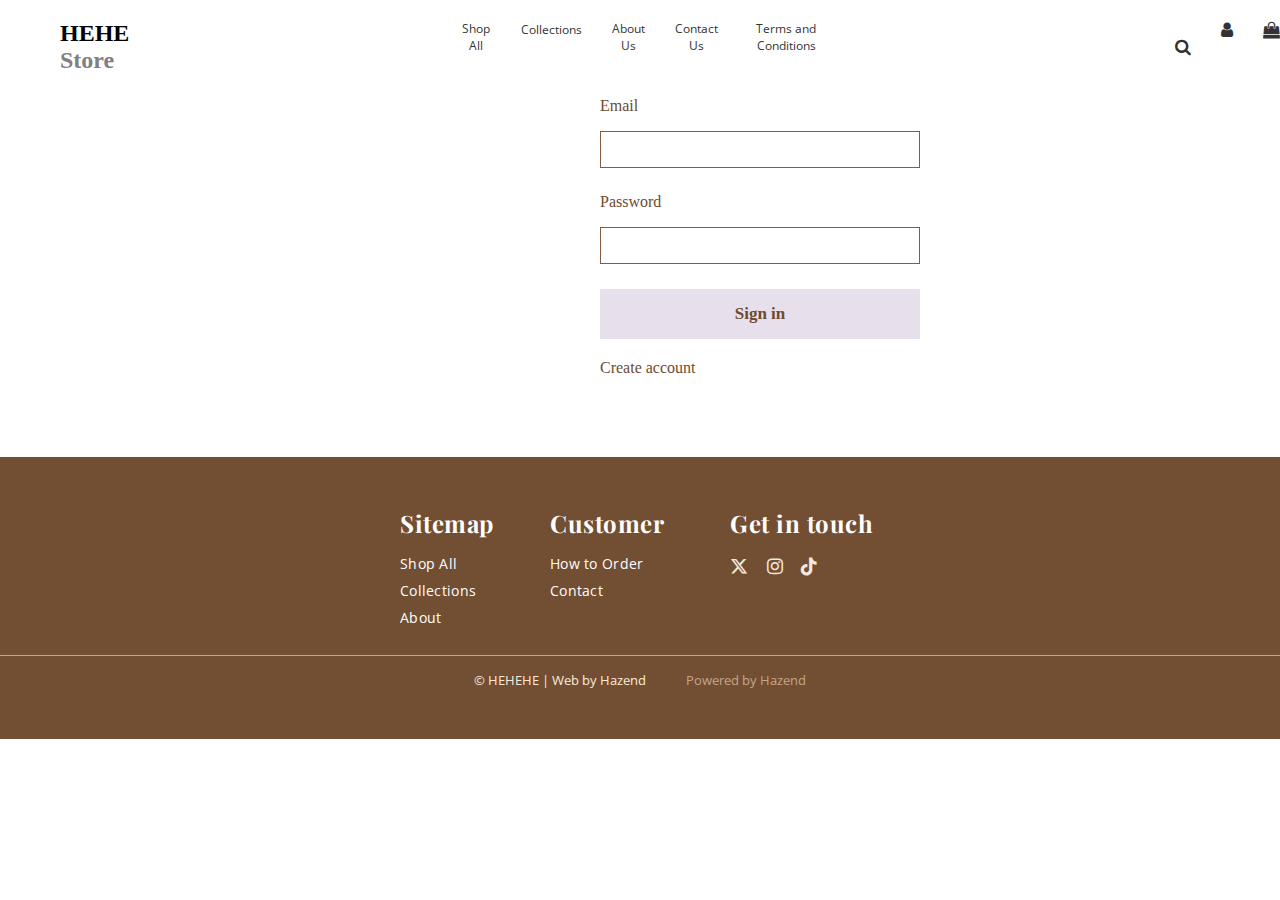
<file: login.html>
<!DOCTYPE html>
<html lang="en">
<head>
    <meta charset="UTF-8">
    <meta name="viewport" content="width=device-width, initial-scale=1.0">
    <title>HEHEHE Store</title>
    <link href="css/style.css" rel="stylesheet" type="text/css" />
    <link href="css/footer.css" rel="stylesheet">
    <link href="css/navbar.css" rel="stylesheet">
    <link href="css/sizepop.css" rel="stylesheet">
    <link href="css/Shop.css" rel="stylesheet">
    <link href="css/login.css" rel="stylesheet">
    
  <link rel="preconnect" href="https://fonts.googleapis.com">
  <link rel="stylesheet" href="https://cdnjs.cloudflare.com/ajax/libs/font-awesome/6.4.0/css/all.min.css">
  <link href="https://fonts.googleapis.com/css2?family=Playfair+Display:wght@600&family=Open+Sans&display=swap"rel="stylesheet">
  <link rel="stylesheet" href="https://cdnjs.cloudflare.com/ajax/libs/font-awesome/6.4.0/css/all.min.css">
</head>

<body>

<h2 class="login-type">Login</h2>
<div class="input-class">
<label for="email">Email</label>
<input id="email" type="email"  required>

<label for="password">Password</label>
<input id="password" type="password" required>

<button onclick="login()" class="sign-in">Sign in</button>
</div>


  <a href="register.html" class="register">Create account</a>

<script src="js/auth.js"></script>

<div id="navbar"></div>
<div id="footer"></div>
<div class="s-popup"></div>

<script src="js/navbar.js"></script>
<script src="js/products.js"></script>
<script src="js/footer.js"></script>
<script src="js/popup.js"></script>
<script src="js/cart.js"></script>
<script src="js/products.js"></script>
<!-- <script src="js/search.js"></script> -->




</body>
</html>
</file>
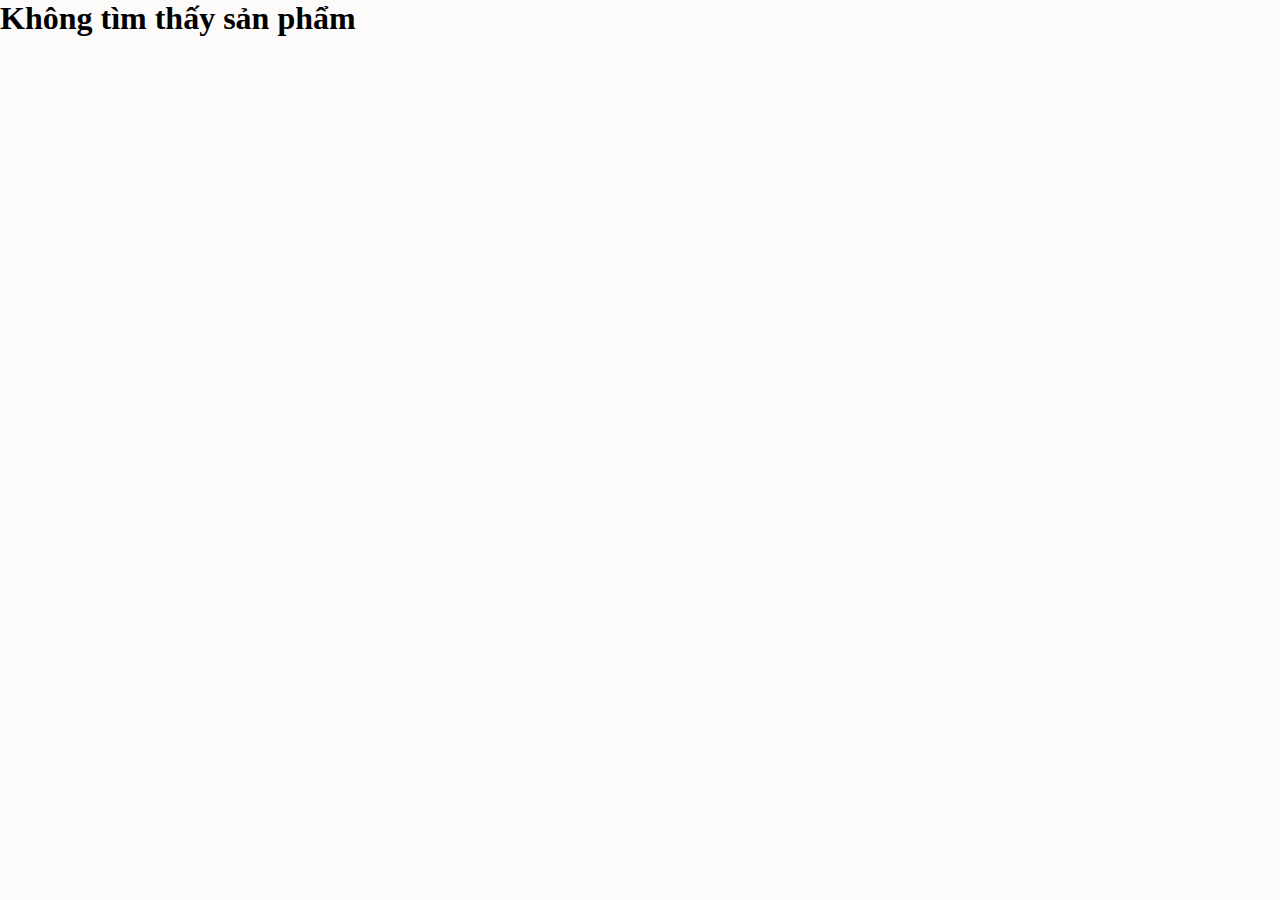
<file: product.html>
<!DOCTYPE html>
<html lang="en">
<head>
    <meta charset="UTF-8">
    <meta name="viewport" content="width=device-width, initial-scale=1.0">
    <title>HEHEHE Store</title>

    <link href="css/product.css" rel="stylesheet">
    <link href="css/footer.css" rel="stylesheet">
    <link href="css/navbar.css" rel="stylesheet">
    

  <link rel="preconnect" href="https://fonts.googleapis.com">
  <link rel="stylesheet" href="https://cdnjs.cloudflare.com/ajax/libs/font-awesome/6.4.0/css/all.min.css">
  <link href="https://fonts.googleapis.com/css2?family=Playfair+Display:wght@600&family=Open+Sans&display=swap"rel="stylesheet">
  <link rel="stylesheet" href="https://cdnjs.cloudflare.com/ajax/libs/font-awesome/6.4.0/css/all.min.css">
</head>

<body>


<div class="product-detail">
    <div class="products-left">
        <img id="image" class="main-img">
        <div id="thumbs" class="thumb-list"></div>
    </div>

    <div class="products-right">
      <h1 id="decs"></h1>
      <h1 id="name"></h1>
      <h3 class="Ps"><strong>Price:</strong></h3>
      <p id="price"></p>
      <div class="size-picker">
        <h3><strong>Size:</strong></h3>
          <div class="sizes">
           <button class="size-btn" data-size="S">S</button>
           <button class="size-btn" data-size="M">M</button>
           <button class="size-btn" data-size="L">L</button>
          </div>
      </div>
      <h3 class="Qs">QUANTITY</h3>
      <div class="quantity-box">
         <button class="qty-btn minus">-</button>
           <span id="qty-value">1</span>
         <button class="qty-btn plus">+</button>
      </div>

      <button id="add-cart">Add to cart</button>
    </div>

</div>
<div id="footer"></div>
<div id="navbar"></div>


<script src="js/products.js"></script>
<script src="js/product.js"></script>
<script src="js/footer.js"></script>
<script src="js/navbar.js"></script>
<script src="js/cart.js"></script>
<!-- <script src="js/search.js"></script> -->


</body>
</html>
</file>
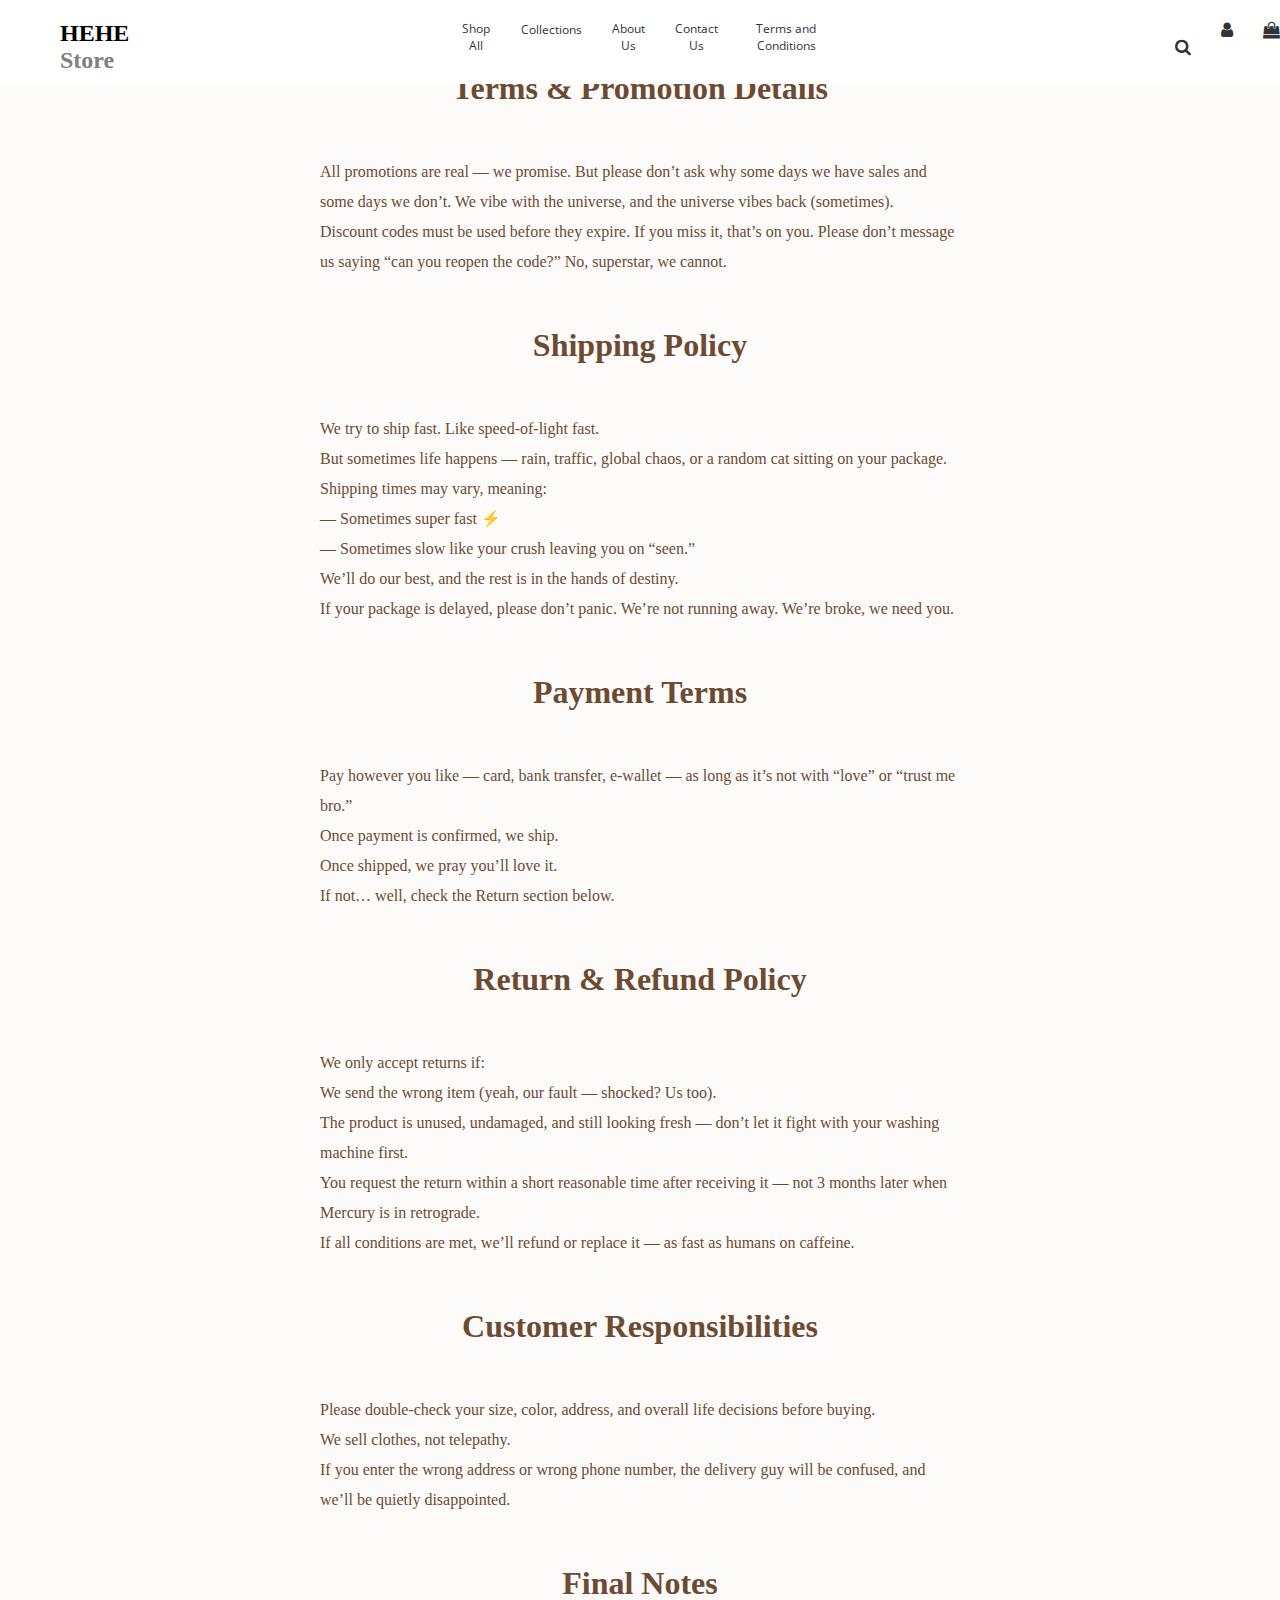
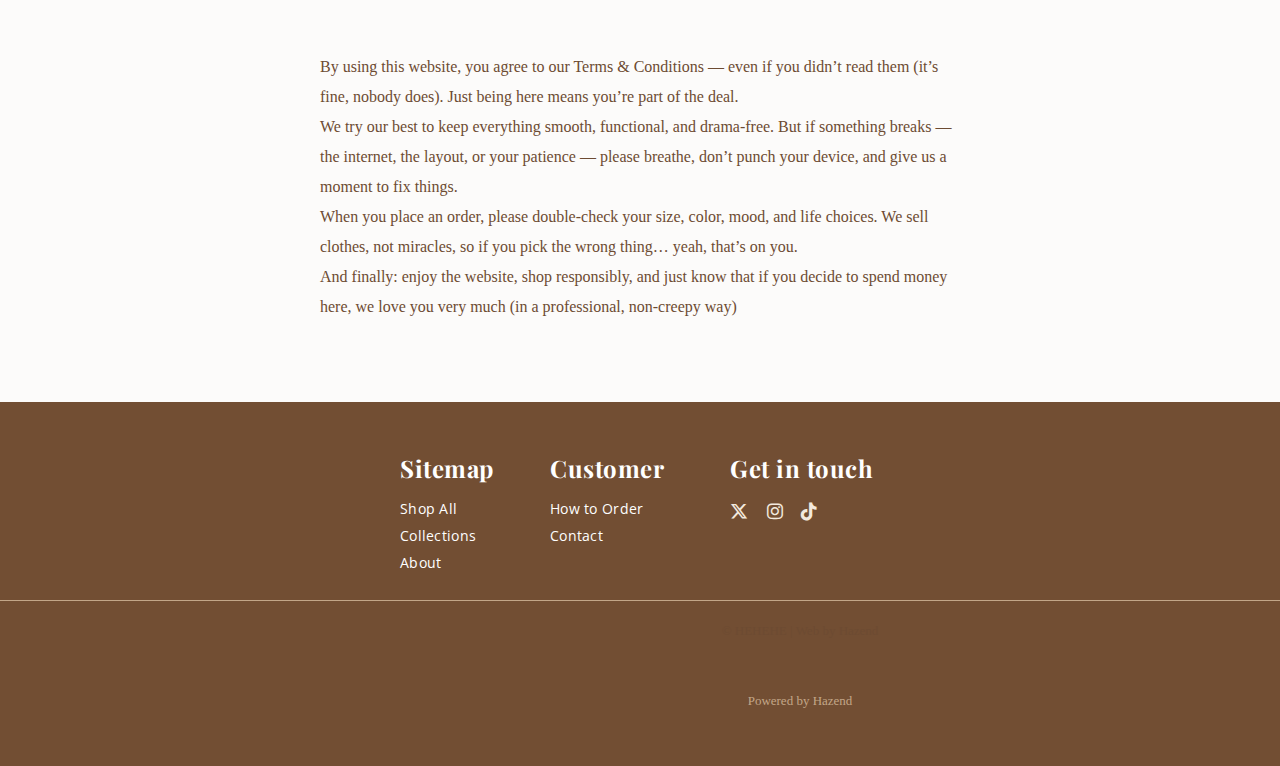
<file: term.html>
<!DOCTYPE html>
<html lang="en">
<head>
    <meta charset="UTF-8">
    <meta name="viewport" content="width=device-width, initial-scale=1.0">
    <title>HEHEHE Store</title>
    <link href="css/style.css" rel="stylesheet" type="text/css" />
    <link href="css/term.css" rel="stylesheet">
    <link href="css/footer.css" rel="stylesheet">
    <link href="css/navbar.css" rel="stylesheet">

  <link rel="preconnect" href="https://fonts.googleapis.com">
  <link rel="stylesheet" href="https://cdnjs.cloudflare.com/ajax/libs/font-awesome/6.4.0/css/all.min.css">
  <link href="https://fonts.googleapis.com/css2?family=Playfair+Display:wght@600&family=Open+Sans&display=swap"rel="stylesheet">
  <link rel="stylesheet" href="https://cdnjs.cloudflare.com/ajax/libs/font-awesome/6.4.0/css/all.min.css">
</head>

<body>
    <section class="term-con">
        <div class="term">
           <h1>Terms & Promotion Details</h1>
           <p>All promotions are real — we promise. But please don’t ask why some days we have sales and some days we don’t. We vibe with the universe, and the universe vibes back (sometimes).</p>
           <p>Discount codes must be used before they expire. If you miss it, that’s on you. Please don’t message us saying “can you reopen the code?” No, superstar, we cannot.</p>
        </div>
        <div class="ship">
            <h1>Shipping Policy</h1>
            <p>We try to ship fast. Like speed-of-light fast.</p>
            <p>But sometimes life happens — rain, traffic, global chaos, or a random cat sitting on your package.</p>
            <p>Shipping times may vary, meaning:</p>
            <p>— Sometimes super fast ⚡</p>
            <p>— Sometimes slow like your crush leaving you on “seen.”</p>
            <p>We’ll do our best, and the rest is in the hands of destiny.</p>
            <p>If your package is delayed, please don’t panic. We’re not running away. We’re broke, we need you.</p>
        </div>
        <div class="payment">
            <h1>Payment Terms</h1>
            <p>Pay however you like — card, bank transfer, e-wallet — as long as it’s not with “love” or “trust me bro.”</p>
            <p>Once payment is confirmed, we ship.</p>
            <p>Once shipped, we pray you’ll love it.</p>
            <p>If not… well, check the Return section below.</p>
            <p></p>
        </div>
        <div class="return">
            <h1>Return & Refund Policy</h1>
            <p>We only accept returns if:</p>
            <p>We send the wrong item (yeah, our fault — shocked? Us too).</p>
            <p>The product is unused, undamaged, and still looking fresh — don’t let it fight with your washing machine first.</p>
            <p>You request the return within a short reasonable time after receiving it — not 3 months later when Mercury is in retrograde.</p>
            <p>If all conditions are met, we’ll refund or replace it — as fast as humans on caffeine.</p>
        </div>
        <div class="cus-res">
            <h1>Customer Responsibilities</h1>
            <p>Please double-check your size, color, address, and overall life decisions before buying.</p>
            <p>We sell clothes, not telepathy.</p>
            <p>If you enter the wrong address or wrong phone number, the delivery guy will be confused, and we’ll be quietly disappointed.</p>
            <p></p>
        </div>
        <div class="note">
            <h1>Final Notes</h1>
            <p>By using this website, you agree to our Terms & Conditions — even if you didn’t read them <span>(it’s fine, nobody does)</span>. Just being here means you’re part of the deal.</p>
            <p>We try our best to keep everything smooth, functional, and drama-free. But if something breaks — the internet, the layout, or your patience — please breathe, don’t punch your device, and give us a moment to fix things.</p>
            <p>When you place an order, please double-check your size, color, mood, and life choices. We sell clothes, not miracles, so if you pick the wrong thing… yeah, that’s on you.</p>
            <p>And finally: enjoy the website, shop responsibly, and just know that if you decide to spend money here, we love you very much (in a professional, non-creepy way)</p>
        </div>
    </section>

<div id="navbar"></div>
<div id="footer"></div>


<script src="js/navbar.js"></script>
<script src="js/footer.js"></script>
<script src="js/products.js"></script>
<!-- <script src="js/search.js"></script> -->


  
</body>
</html>
</file>
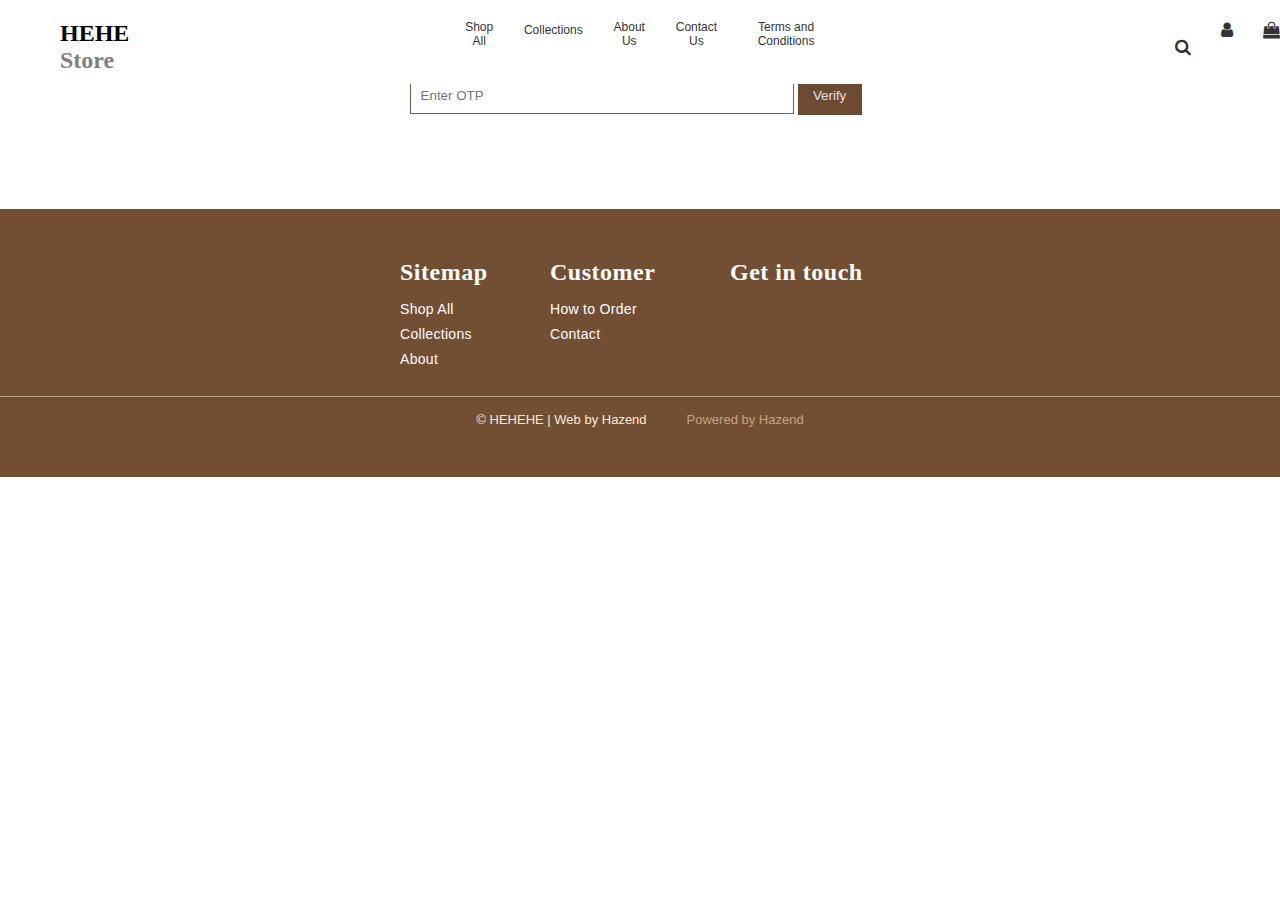
<file: verify.html>
<!-- verify.html -->

<!DOCTYPE html>
<html lang="en">
<head>
    <meta charset="UTF-8">
    <meta name="viewport" content="width=device-width, initial-scale=1.0">
    <title>HEHEHE Store - Verify</title>
    <link href="css/style.css" rel="stylesheet">
    <link href="css/login.css" rel="stylesheet">
    <link href="css/navbar.css" rel="stylesheet">
    <link href="css/footer.css" rel="stylesheet">
    <link href="css/verify.css" rel="stylesheet">


</head>

<body>

<h2>Verify Your Account</h2>

<div class="verify">
<input id="otpInput" placeholder="Enter OTP">
<button onclick="verifyOTP()" class="btn">Verify</button>
</div>

<!-- Chỉ cần file verify.js -->
<script src="js/verify.js"></script>

<!-- navbar, footer, popup -->
<div id="navbar"></div>
<div id="footer"></div>
<div class="s-popup"></div>

<script src="js/navbar.js"></script>
<script src="js/products.js"></script>
<script src="js/footer.js"></script>
<script src="js/popup.js"></script>
<!-- <script src="js/search.js"></script> -->


</body>
</html>
</file>
<file: css/style.css>
* {
  margin: 0;
  padding: 0;
  box-sizing: border-box;
}

body {
  margin: 0;
}



.hero {
  display: flex;  
  flex-wrap: wrap;
  margin-top: 65px;
}

.hero-left {
  flex: 1;
  overflow: hidden;
  object-fit: cover;
  padding: 0;
  display: flex;
}

.hero-left img {
  width: 50%;
  height: 600px;
  object-fit: cover;
}

.hero-right {
  flex: 1;
  padding-top: 200px;
  justify-content: center;
  background-color: #f0ccee;
}

.text-largee {
  font-family: 'Playfair Display', serif;
  font-size: 51px;
  margin-left: 75px;
  color: #63472aed;
  line-height: 1.2;
  margin-bottom: 20px;
}

.text-large {
  font-size: 13px;
  color: #665;
  line-height: 1.6;
  margin-left: 75px;
  font-family: 'Playfair Display', serif;
}

.product {
  display: flex;
  /* flex-wrap: wrap; */
  object-fit: cover;
  margin-top: 100px;
}

.product-left {
  display: flex;
  flex: 1;
  width: 100%;
}

.product-left img {
  width: 50%;
    height: 600px;
  object-fit: cover;
}

.product-right {
  flex: 1;
  height: 600px;
  display:flex;
}

.product-right img {
  width: 51.3%;
  object-fit: cover;
}


.typing {
  margin: 0;
}

.typing-mid {
  height: 200px;  
  font-family: 'Segoe Print';
  margin: 0;
  text-align: center;
  background-color:rgb(243, 255, 230);
}

.typing-mid h1 {
  font-family: 'Segoe Print';
  color: rgb(36, 36, 36);
  padding-top: 70px;
  margin: 0;

}

#products-list {
    padding-left: 50px;
    margin-top: 20px;
    display: grid;
    grid-template-columns: repeat(4, 1fr); 
    max-width:100%;
    height: 100%;
    gap: 10px;
    padding-right: 50px;
}

.items {
  padding-left: 50px;
  margin-top: 20px;
  display: grid;
  grid-template-columns: repeat(4, 1fr); 
  max-width:100%;
  height: 100%;
  gap: 10px;
  padding-right: 50px;
}

.products-item {
  position: relative;
  width: 100%;
  text-align: center;
  overflow: hidden;
  box-shadow: 0 2px 6px rgba(30, 43, 43, 0.1);
}


.products-item img {
  height: 500px;
}


.products-item img.front,
.products-item img.back {
  width: 100%;
  height: 350px;
  object-fit: cover;
  transition: opacity 0.5s ease;
}

.products-item img.back {
  position: absolute;
  top: 0;
  left: 0;
  opacity: 0;
}



.products-item:hover img.front {
  opacity: 0;
}

.products-item:hover img.back {
  opacity: 1;
}


.products-item .overlay {
  position: absolute;
  top: 10px;
  right: 10px;
  display: flex;
  flex-direction: column;
  gap: 10px;
  opacity: 0;
  transition: opacity 0.3s ease;
  z-index: 2;
}

.products-item:hover .overlay {
  opacity: 1;
}

.icon-circle {
  width: 38px;
  height: 38px;
  border-radius: 50%;
  background-color: rgba(255, 255, 255, 0.85);
  display: flex;
  justify-content: center;
  align-items: center;
  transition: background-color 0.25s ease, transform 0.2s ease;
  box-shadow: 0 2px 5px rgba(0, 0, 0, 0.15);
  cursor: pointer;
}

.icon-circle i {
  color: #5b3d27;
  font-size: 16px;
}

.icon-circle:hover {
  background-color: #d2b679;
  transform: scale(1.1);
}

.alway-type {
  margin-top: 30px;
  height: 200px;
  text-align: center;
  background: #fffcb2;
  padding-top: 60px;
}

.alway-type h2 {
  font-size: 60px;
  color:#5b3d27;
}



.always-img {
  display: flex;
  flex-wrap: wrap;
}

.always-img-left,
.always-img-mid,
.always-img-right {
  flex: 1 1 380px;
  min-width: 0;
  overflow: hidden;
}

.always-img-left img,
.always-img-mid img,
.always-img-right img {
  width: 100%;
  height: 100%;    
  object-fit: cover;
  display: block;
}


.s-popup {
  position: fixed;
  top: 0; left: 0;
  width: 100%; height: 100%;
  background: rgba(0,0,0,0.5);
  display: none;
  justify-content: center;
  align-items: center;
  z-index: 1000;
}

.popup-content {
  background: white;
  padding: 20px;
  border-radius: 8px;
  min-width: 300px;
  text-align: center;
}

#size-options button {
  margin: 5px;
  padding: 5px 10px;
  cursor: pointer;
}

#size-options button.selected {
  background-color: black;
  color: white;
}

.text-small{
  display: none;
}



/* PHẦN CHỈNH MEDIA */

@media (max-width: 768px) {


  .hero {
    display: block;
    overflow-x: hidden;
  }

  .hero-left img {
    object-fit: cover;
    height: 500px;
  }

  .hero-right {
    height: auto;
    padding: 40px 20px;
  }

  .product-left img {
    object-fit: cover;
    height: 400px;
  }

  .product-right {
    object-fit: cover;
    height: 400px;
  }

  .text-largee {
    margin: 0;
    text-align: center;
  }

  /* FIX width quá lớn */
  .text-small {
    display: block;
    font-size: 16px;
    color: #665;
    line-height: 1.6;
    width: 100%;          /* ← sửa quan trọng */
    margin-left: 0;
    padding: 20px;
    font-family: 'Playfair Display', serif;
  }

  .text-small p {
    margin-top: 20px;
    font-size: 15px;
    width: 100%;           /* ← sửa luôn */
  }

  .text-large { display: none; }

  .product {
    display: block;
    width: 100%;
  }

  /* FIX hình sản phẩm */
  .products-item img {
    height: 400px;          /* ← không bị kéo dài */
  }

  .products-item img.front, .products-item img.back {
    width: 100%;
    height: 250px;
    object-fit: cover;
}
  

  /* FIX grid bị tràn */
  #products-list,
  .items {
    grid-template-columns: repeat(2, 1fr);  /* 4 cột nhỏ quá → 2 cột */
    padding-left: 20px;
    padding-right: 20px;
  }


  .products-item .overlay {
    position: absolute;
    top: 5px;
    right: 5px;
    display: flex;
    flex-direction: column;
    gap: 10px;
    opacity: 1;
    transition: opacity 0.3s ease;
    z-index: 2;
}

  .searching {
    display: none;
  }


  /* Đảm bảo toàn trang không overflow */
  body, html {
    overflow-x: hidden;
  }


}
</file>
<file: css/footer.css>
body {
  margin: 0;  
}

.footer {
  background-color:  #724E33;
  color: antiquewhite;
  font-family: 'Playfair Display', serif;
  padding: 50px 0;
  text-align: center;
  margin-top: 80px;
}

/* ==============================
   FOOTER CONTENT (3 columns)
============================== */
.Last-cont {
  display: flex;
  justify-content: center;      
  gap: 30px;                    
  margin-bottom: 20px;
}

/* ==============================
   Mỗi cột trong footer
============================== */
.Last-column {
  flex: 0 0 150px;              
  text-align: left;
}


.Last-column h3 {
  color: #ffffff;
  font-family: 'Playfair Display', serif;
  font-weight: 700;
  font-size: 24px;             
  margin-bottom: 15px;
  letter-spacing: 0.5px;
}


.Last-column ul {
  list-style: none;
  padding: 0;
  margin: 0;
}


.Last-column ul li {
  margin: 8px 0;
  font-weight: 400;
  font-size: 14px;             
  letter-spacing: 0.3px;
}

.Last-column a {
  color: #ffffff;
  text-decoration: none;
  transition: color 0.3s ease;
  font-family: 'Open Sans', sans-serif;
}

.socials a {
  font-size: 18px;
  margin-right: 15px;
  color: #f3e9de;
  transition: color 0.3s ease;
}

.author {
  border-top: 1px solid #c2a688;
  padding-top: 15px;
  display: flex;
  justify-content: center;
  font-size: 13px;
  flex-wrap: wrap;
  gap: 40px;
  font-family: 'Open Sans', sans-serif;
}

.author a {
  text-decoration: none;
  color: #c2a688;
}

.fix-col {
  display: flex;
}


@media (max-width: 768px) {
 

  .fix-col {
    display: flex;
    gap: 100px;
  }
  .Last-cont {
    display: flex;
    flex-direction: column;
    margin-left: 30px;
  }

  .Last-column {
    flex:0;

  }
}
</file>
<file: css/navbar.css>
/* navbar.css */

* {
  margin: 0;
  padding: 0;
  box-sizing: border-box;
}

body {
  margin: 0;
}

.navbar {
  display: flex;
  gap: 300px;
  padding-top: 20px;
  padding-left: 60px;
  padding-bottom: 10px;
  background-color: white;
  position: fixed; 
  top: 0;
  left: 0;
  width: 100%;
  z-index: 1000;
}

.logo {
  font-family: "Laviossa Semibold", serif;
  font-size: 24px;
  font-weight: 600;
  color:#000000;
  text-decoration: none;
}
.logo span {
  color: grey;
  width: 100%;
}


.menu {
  display: flex;
  gap: 30px;

  text-align: center;
  margin-right: 50px;
}


.menu a {
  text-decoration: none;
  color: #333;
  align-items: center;
  font-size: 12px;
  font-family: 'Open Sans', sans-serif;

}


.menu a:hover {
  color: #666;
  text-decoration: underline;
  text-underline-offset: 20px;
  text-decoration-color: #8b5e34;
  text-decoration-thickness: 1.5px;
}



.dropdown {
  position: relative;
  display: inline-block;
}

.dropdown:hover .popup,
.popup:hover {
  display: block;
  pointer-events: auto;
}

.dropdown::before {
  content: "";
  position: absolute;
  top: 100%;
  left: 0;
  width: 100%;
  height: 20px;
}




.popup {
  display: none;
  position: absolute;
  background-color: #fff;
  padding-right: 60px;
  margin-top: 18px;
  font-size: 20px;
  
}


.popup a {
  display: block;
  margin: 8px 0;
  font-size: 12px;
  font-weight: 450;
  text-align: left;
  padding-left: 5px;
  line-height: 1.6;
  color:rgb(151, 124, 88);
  cursor: pointer;
  font-weight: 700px;

}


.popup a:hover {
    text-decoration: underline;
    text-decoration-color: #8b5e34;
    text-underline-offset: 2px;
    color:rgb(151, 124, 88);
}

.icons {
  display: flex;
  gap: 30px;
  font-size: 18px;
  color: #333;
  
}

.icons a i,
.icon-btn i {
  font-size: 17px;    /* đảm bảo tất cả icon cùng size */
}

.icons a {
  color: #333;
}

.icons i {
  cursor: pointer;
  transition: color 0.3s;
}

.icons i:hover {
  color: #666;
}

.burger {
  display: none;
}

.mobile-menu {
  display: none;
  position: fixed;
  top: 70px;
  right: 0;
  width: 60%;
  height: auto;
  background: white;
  padding: 20px;
  flex-direction: column;
  gap: 20px;
  border-left: 1px solid #eee;
  z-index: 999;
}

.mobile-menu a {
  text-decoration: none;
  color: #333;
  font-size: 14px;
  font-family: 'Open Sans', sans-serif;
}





#search-icon {
  position: relative;
  z-index: 3000 !important;
}


.search-box {
    display: none;
    position: absolute;
    top: 80px; /* chỉnh cho hợp navbar */
    right: 0;  
    left: 50%;
    transform: translateX(-50%);
    width: 70%;
    background: white;
    padding: 15px;
    box-shadow: 0 4px 10px rgba(0,0,0,0.1);
    border-radius: 10px;
    z-index: 9999;
    
}

.search-box input {
    width: 100%;
    padding: 12px;
    font-size: 16px;
    border: 1px solid #ddd;
    border-radius: 8px;
}

.search-results {
    margin-top: 10px;
    max-height: 250px;
    overflow-y: auto;
}

.search-results div {
    padding: 10px;
    border-bottom: 1px solid #eee;
    cursor: pointer;
}

.search-results div:hover {
    background: #f5f5f5;
}

.search-box.show {
    display: block;
}

/* #search-icon {
    position: relative;
    z-index: 9999 !important;
    pointer-events: auto !important;
} */





.icon-btn {
  background: none;
  border: none;
  cursor: pointer;
  padding: 0;
  color: inherit;
  width: 20%;
}


@media (max-width: 768px) {
  .logo {
    width: 60%;
    font-size: 20px;
  }

  .navbar {
    position: fixed;
    gap: 10px;
    padding: 15px 15px;
    top: 0;
    left: 0;
    width: 100%;
    z-index: 1000;
  }

  .menu {
    display: none;
  }

  .icons {
    order: 2;
    /* margin-left: 100px; */
    margin-top: 10px;
    height: 25px;
  }

  .burger {
        order: 3;
        margin-top: 10px;
    }

  #burger:checked ~ .mobile-menu {
    display: flex;
  }

  .icons {
    gap: 20px;
  }




/* From Uiverse.io by Cevorob */ 
.burger {
  position: relative;
  width: 35px;
  height: 25px;
  background: transparent;
  cursor: pointer;
  display: block;
  margin-left: 15px;
}

.burger input {
  display: none;
}

.burger span {
  display: block;
  position: absolute;
  height: 2px;
  width: 100%;
  background:rgb(151, 124, 88);
  border-radius: 9px;
  opacity: 1;
  left: 0;
  transform: rotate(0deg);
  transition: .25s ease-in-out;
}

.burger span:nth-of-type(1) {
  top: 0px;
  transform-origin: left center;
}

.burger span:nth-of-type(2) {
  top: 50%;
  transform: translateY(-50%);
  transform-origin: left center;
}

.burger span:nth-of-type(3) {
  top: 100%;
  transform-origin: left center;
  transform: translateY(-100%);
}

.burger input:checked ~ span:nth-of-type(1) {
  transform: rotate(45deg);
  top: 0px;
  left: 5px;
}

.burger input:checked ~ span:nth-of-type(2) {
  width: 0%;
  opacity: 0;
}

.burger input:checked ~ span:nth-of-type(3) {
  transform: rotate(-45deg);
  top: 28px;
  left: 5px;
}
.search-box {
      width: 90%;  /* chiếm gần full */
      right: 50%;
      /* transform: translateX(50%); */
  }


  
  
}
</file>
<file: css/sizepop.css>
.s-popup {
  display: none;
  position: absolute;
  background-color: #fff;
  padding-right: 60px;
  margin-top: 18px;
  font-size: 20px;
  
}


.popup a {
  display: block;
  margin: 8px 0;
  font-size: 12px;
  font-weight: 450;
  text-align: left;
  padding-left: 5px;
  line-height: 1.6;
  color:rgb(151, 124, 88);
  cursor: pointer;
  font-weight: 700px;

}


.popup a:hover {
    text-decoration: underline;
    text-decoration-color: #8b5e34;
    text-underline-offset: 2px;
    color:rgb(151, 124, 88);
}
</file>
<file: css/Shop.css>
.shop-img {
    margin-top: 50px;
    display: flex;
    width: 100%;
    height: 250px;
    position: relative;

}

.s-img1 {
    flex: 1;
}

.s-img2 {
    flex: 1;
}

.s-img1 img {
    width: 100%;
    height: 100%;
    object-fit: cover;
    object-position: 100%  30%;
}

.s-img2 img {
    width: 100%;
    height: 100%;
    object-fit: cover;
    object-position: 100%  65%;
}


.box {
    position: absolute;
    background-color: black;
    width: 100%;
    color: white;
    overflow: hidden;
    white-space: nowrap;
}

.ticket-box {
    display: inline-flex;
    gap: 40px;
    animation: scroll 20s linear infinite;
}

.ticket-box span {
    white-space: nowrap;
    padding: 12px 30px;
    color: white;
    font-size: 14px;
    letter-spacing: 2px;
    text-transform: uppercase;
}

@keyframes scroll {
  from {
    transform: translateX(0);
  }
  to {
    transform: translateX(-50%);
  }
}


.Typemid {
    position: absolute;
    top: 50%;
    left: 50%;
    transform: translate(-50%, -230%);
    font-size: 50px;
    font-family: 'Playfair Display', serif;
    color:rgb(255, 250, 118);
}


.item {
    margin-top: 100px;
    padding-left: 50px;
    display: grid;
    grid-template-columns: repeat(4, 1fr); 
    max-width:100%;
    height: 100%;
    gap: 10px;
    padding-right: 50px;
}




/* #products-list {
    padding-left: 50px;
    margin-top: 20px;
    display: grid;
    grid-template-columns: repeat(4, 1fr); 
    max-width:100%;
    height: 100%;
    gap: 10px;
    padding-right: 50px;
} */

.p-items {
    margin-top: 80px;
}

.size-popup {
  display: none; 
  position: fixed;
  top: 0;
  left: 0;
  width: 100%;
  height: 100%;
  background: rgba(0,0,0,0.6);
  justify-content: center;
  align-items: center;
  z-index: 1000;
}

.size-popup-content {
  background: #FCFBFA;
  padding: 20px;
  width: 550px;
  height: 390px;
  position: relative;
  padding: 40px;
}

.close-size-popup {
  position: absolute;
  top: 10px;
  right: 15px;
  font-size: 25px;
  cursor: pointer;
}

#popup-sizes button {
  margin-top: 10px;
  margin-bottom: 30px;
  width: 10%;
  height: 40px;
  padding: 8px 15px;
  border: 1px solid #6e3333dd;
  background: none;
  cursor: pointer;
  margin-right: 10px;
  border-radius: 5px;
  font-weight: 500;
  color: #815757;
  font-size: 15px;
}

#popup-sizes button.selected {
  background: none;
  color: #694242;
  border:3px solid rgb(114, 62, 62);
}

#popup-price {
    font-size: 20px;
    margin-top: 5px;
    margin-bottom: 5px;  
    font-family: 'Calisto MT';  
}


.type {
    color:#694242;
    font-family: 'Bahnschrift';
    margin-top: 10px;
}


.actions {
    display: flex;
    flex-direction: column;
    gap: 10px;
    margin-top: 10px;
}

#add-cart {
    height: 50px;
    background-color: #E8DFED;
    border: none;
    color:rgb(114, 62, 62);
    font-weight: 550;
}

#buy-now {
    height: 50px;
    background-color:rgb(114, 62, 62);
    border: none;
    color:#E8DFED;
    font-weight: 550;
}

@media (max-width: 768px) {
    #popup-sizes button {
        width: 15%;
    }

    .s-img2 {
        display: none;
    }

    .s-img1 {
        width: 100%;
        height: 100%;
        object-fit: cover;
        object-position: 100%  40%;
    }

    .shop-img {
        height: 150px;
    }

    .Typemid {
        position: absolute;
        top: 50%;
        left: 50%;
        transform: translate(-35%, -850%);
        font-size: 20px;
        font-family: 'Playfair Display', serif;
        color: rgb(255, 250, 118);
        width: 50%;
    }
    
}
</file>
<file: css/login.css>
body {
    margin-top: 100px;
}

h2 {
    text-align: center;
    color:#6D4B32;
    font-family: 'Gill Sans';
    font-size: 40px;
}


.input-class {
    margin-top: 50px;
    margin-left: 600px;
    gap: 10px;
    width: 50%;
    display: flex;
    flex-direction: column;
    margin-bottom: 20px
}

label {
  display: block;
  margin-bottom: 6px;
  font-weight: 500;
  font-family: 'Cambria';
  color:#6D4B32;
}

input {
  width: 50%;
  padding: 10px;
  margin-bottom: 15px;
  border: 1px solid #865c3e;
}

.sign-in {
    width: 50%;
    height: 50px;
    font-size: 17px;
    border: none;
    background-color: #E8DFED;
    color:#6D4B32;
    font-weight: 600;
    font-family: 'Didot';
}

.register {
    margin-left:600px;
    margin-top: 20px;
    text-decoration: none;
    color:#6D4B32;
}   

.register a {
    text-decoration: none;
}


@media (max-width: 768px) {
    body {
        margin-top: 100px;
    }
    .login-type {
        margin-top: 100px;
    }



    .register {
        margin-left: 100px;
        margin-top: 20px;
        text-decoration: none;
        color: #6D4B32;
}

    .input-class {
        margin-top: 50px;
        margin-left: 100px;
        gap: 10px;
        width: 100%;
        display: flex;
        flex-direction: column;
        margin-bottom: 20px;
}
}
</file>
<file: css/product.css>
body {
    background-color:#FCFBFA;
}

.product-detail {
    display: flex;
    margin-top: 100px;
    gap: 40px;
    align-items: flex-start;
}

.product-detail img {
    width: 90%;
    margin-left: 80px;
    
}
.products-left {
    flex: 1.2;
}


.products-right {
    margin-left: 50px;
    flex: 0.8;
    margin-top: 100px;
    position: sticky;
    top: 100px;
}


.size-btn {
  width: 8%;
  height: 40px;
  padding: 8px 15px;
  border: 1px solid #6e3333;
  background: none;
  cursor: pointer;
  margin-right: 10px;
  border-radius: 5px;
  font-weight: 500;
  color: #694242;
  font-size: 15px;
}

.size-btn.selected {
  background: none;
  color: #694242;
  border:3px solid rgb(114, 62, 62);
}

.quantity-box {
  display: flex;
  align-items: center;
  border: 1px solid  rgb(114, 62, 62);
  border-radius: 5px;
  width: 120px;
  justify-content: space-between;
  padding: 5px 10px;
}

.qty-btn {
  background: none;
  border: none;
  font-size: 20px;
  cursor: pointer;
  color:  rgb(114, 62, 62);
}

#qty-value {
  font-size: 18px;
  color:  rgb(114, 62, 62);
}

.qty-btn:disabled {
  opacity: 0.4;
  cursor: not-allowed;
}


#decs {
    color:rgb(96, 73, 73);
    font-size: 50px;
}

#name {
    color:rgb(39, 27, 168);
}

.Ps  {
    margin-top: 20px;
    font-size: 20px;
    color:rgb(39, 27, 168)
}

#price {
    margin-top: 10px;
    margin-bottom: 20px;
    font-size: 20px;
}

.size-picker h3 {
    margin-bottom: 10px;
    color:#6D4B32;
}

.Qs {
    margin-top: 20px;
    color:rgb(96, 73, 73);

}

.quantity-box {
    margin-top: 10px;
}


#add-cart {
    margin-top: 40px;
    width: 92%;
    height: 40px;
    text-align: center;
    border: none;
    background-color: #E8DFED;
    border-radius: 4px;
    color:#6D4B32;
    font-weight: 600;
    font-size: 17px;
}


@media (max-width: 768px) {

    .product-detail {
        gap: 0; 
    }
    .product-detail img {
        margin: 0;
    }

    .products-right {
        margin: 0;
        margin-top: 100px;
    }
    .size-btn {
        width: 25%;
    }
    #decs {
        font-size: 30px;
    }
}
</file>
<file: css/term.css>
body {
    background-color: #FCFBFA;
}
.term-con {
    margin-top: 70px;
}

h1 {
    color:#6D4B32;
    text-align: center;
    margin-bottom: 50px;
    margin-top: 50px;
}



 p {
    width: 50%;
    gap: 20px;
    margin-left: 25%;
    line-height: 30px;
    color: #6D4B32;
    font-family: 'cursive';
}

.note span {
    font-family: 'Comic Sans MS';
}

@media (max-width: 768px) {
    p {
        width: 100%;
        margin: 0;
        padding: 0px;
    }
    .term-con {
        padding :20px;
    }
}
</file>
<file: css/verify.css>
body {
    margin-top: 100px;
}


#otpInput {
    width: 30%;
    margin-left: 32%;
    /* text-align: center; */
    margin-top: 30px;
}


.btn  {
    background-color: #6D4B32;
    width: 5%;
    height: 38px;
    color:#E8DFED;
    border: none;
}


@media (max-width: 768px) {

    #otpInput {
        margin: 0;
        width: 70%;  
        margin-left: 60px;  
    }

    .verify {
        margin-top: 40px;
        display: flex;
        flex-direction: column;
    }

    .btn  {
        background-color: #6D4B32;
        margin-top: 10px;
        width: 20%;
        margin-left: 180px;  
        height: 38px;
        color:#E8DFED;
        border: none;
}
}
</file>
